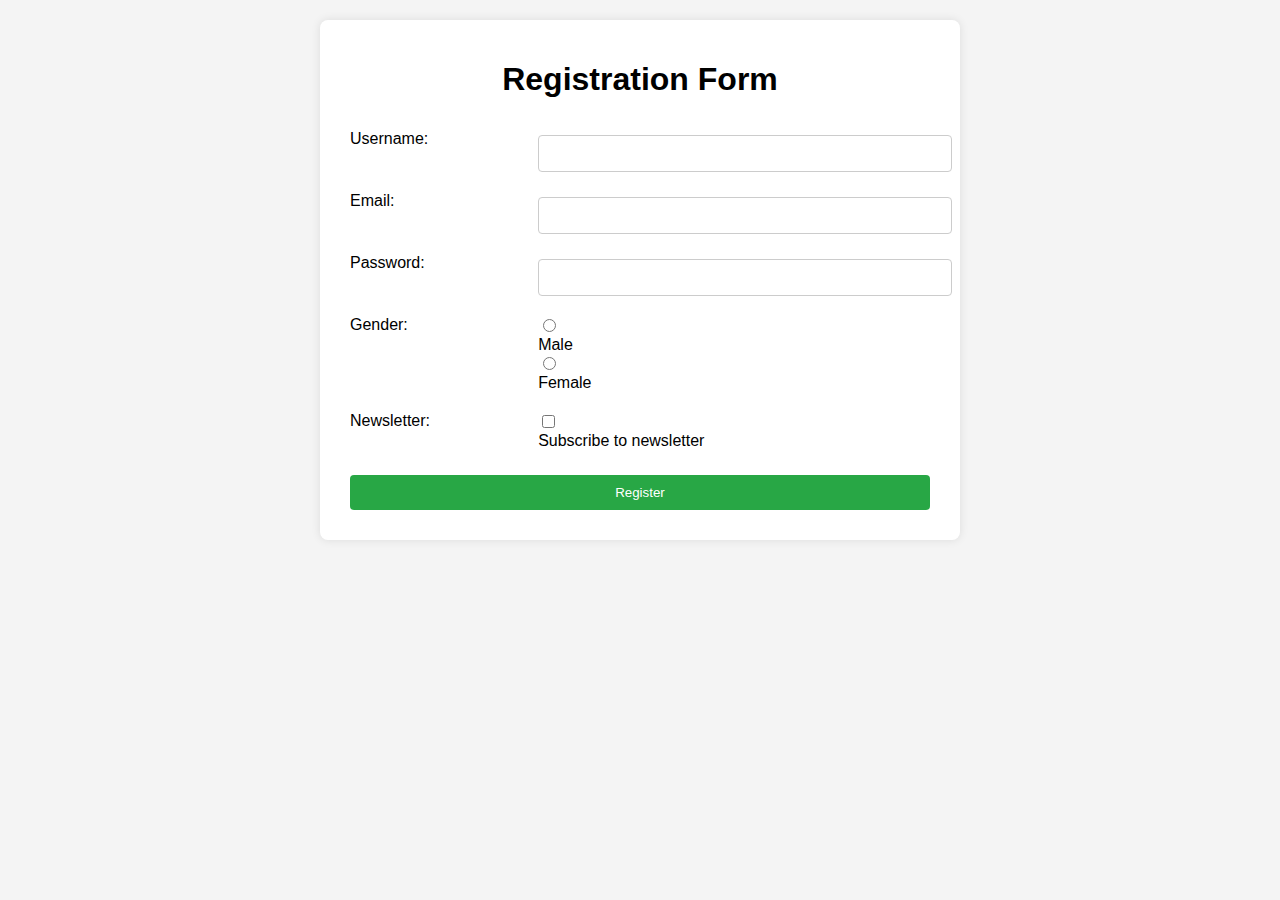
<file: lab -04/index.html>
<!DOCTYPE html>
<html lang="en">
<head>
    <meta charset="UTF-8">
    <meta name="viewport" content="width=device-width, initial-scale=1.0">
    <title>Registration form</title>
    <link rel="stylesheet" href="style.css">
</head>
<body>
    <div class="container">
        <h1>
            Registration Form
        </h1>
        <form action="">
            <table>
                <tr>
                    <td>
                        <label for="username">
                            Username:
                        </label>
                    </td>
                    <td>
                        <input type="text" id="username" name="username" required>
                    </td>
                </tr>
                <tr>
                    <td>
                        <label for="email">Email:</label>
                    </td>
                    <td>
                        <input type="email" id="email" name="email" required>
                    </td>
                </tr>
                <tr>
                    <td>
                        <label for="password">Password:</label>
                    </td>
                    <td>
                        <input type="password" id="password" name="password" required>
                    </td>
                </tr>
                <tr>
                    <td>
                        <label for="gender">Gender:</label>
                    </td>
                    <td>
                        <input type="radio" id="male" name="gender" value="male" required>
                        <label for="male">
                            Male
                        </label>
                        <input type="radio" id="female" name="gender" value="female">
                        <label for="female">
                            Female

                        </label>
                    </td>
                </tr>
                <tr>
                    <td>
                        <label for="newsletter">
                            Newsletter:
                        </label>
                    </td>
                    <td>
                        <input type="checkbox" id="newsletter" name="newsletter">
                        <label for="newsletter">
                            Subscribe to newsletter
                        </label>
                    </td>
                </tr>
                <tr>
                    <td colspan="2">
                        <button type="submit">
                            Register
                        </button>
                    </td>
                </tr>
            </table>
        </form>
    </div>
</body>
</html>
</file>
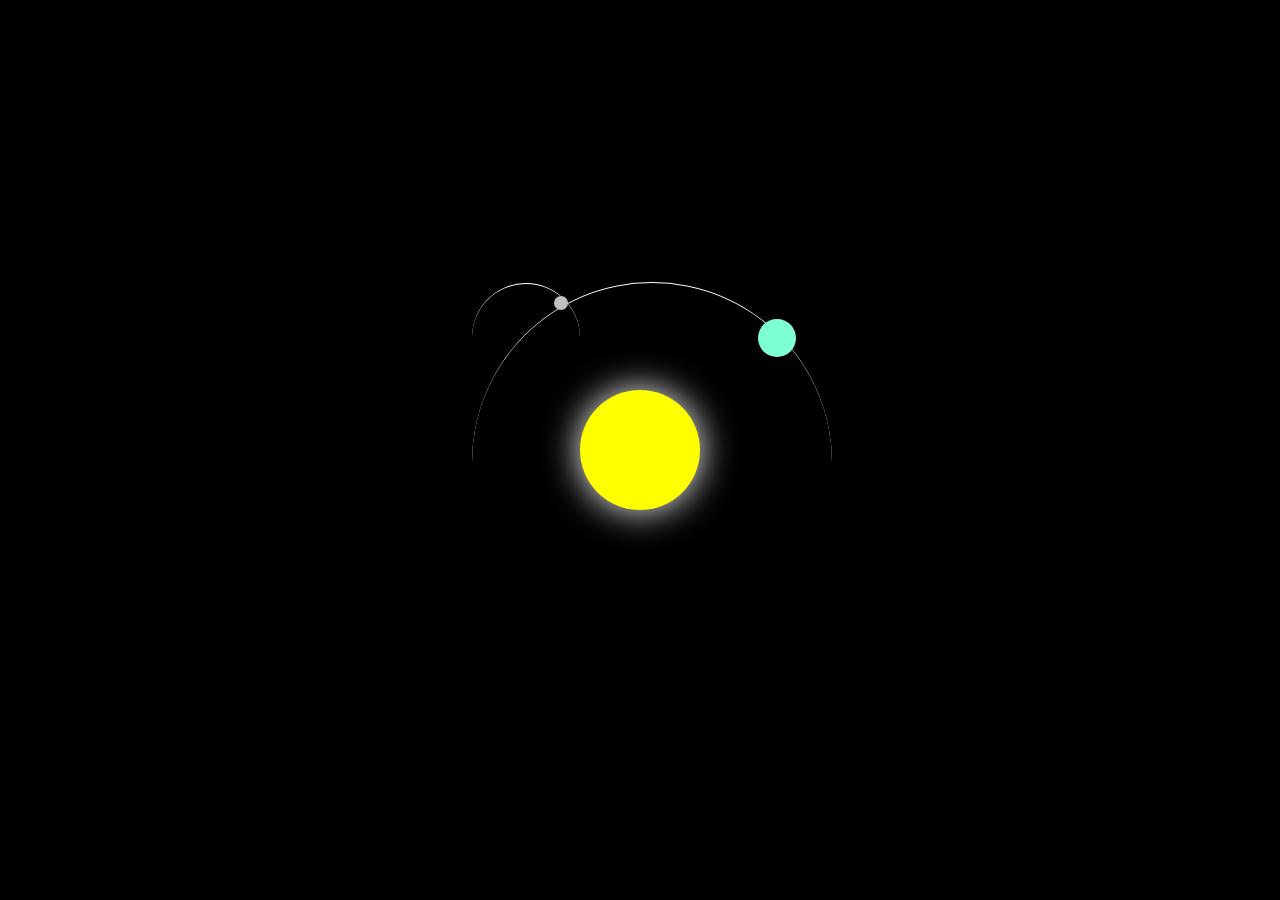
<file: lab -05/index.html>
<!DOCTYPE html>
<html lang="en">
<head>
    <meta charset="UTF-8">
    <meta name="viewport" content="width=device-width, initial-scale=1.0">
    <title>Solar System</title>
    <link rel="stylesheet" href="style.css">
</head>
<body>
    <div class="container">
        <div class="sun">
      
        </div>
        <div class="mercury"></div>
        <div class="venus"></div>
        <div class="earth">
          <div class="moon"></div>
        </div>
        <div class="mars"></div>
        <div class="jupiter"></div>
        <div class="saturn"></div>
        <div class="uranus"></div>
        <div class="neptune"></div>
      </div>
</body>
</html>
</file>
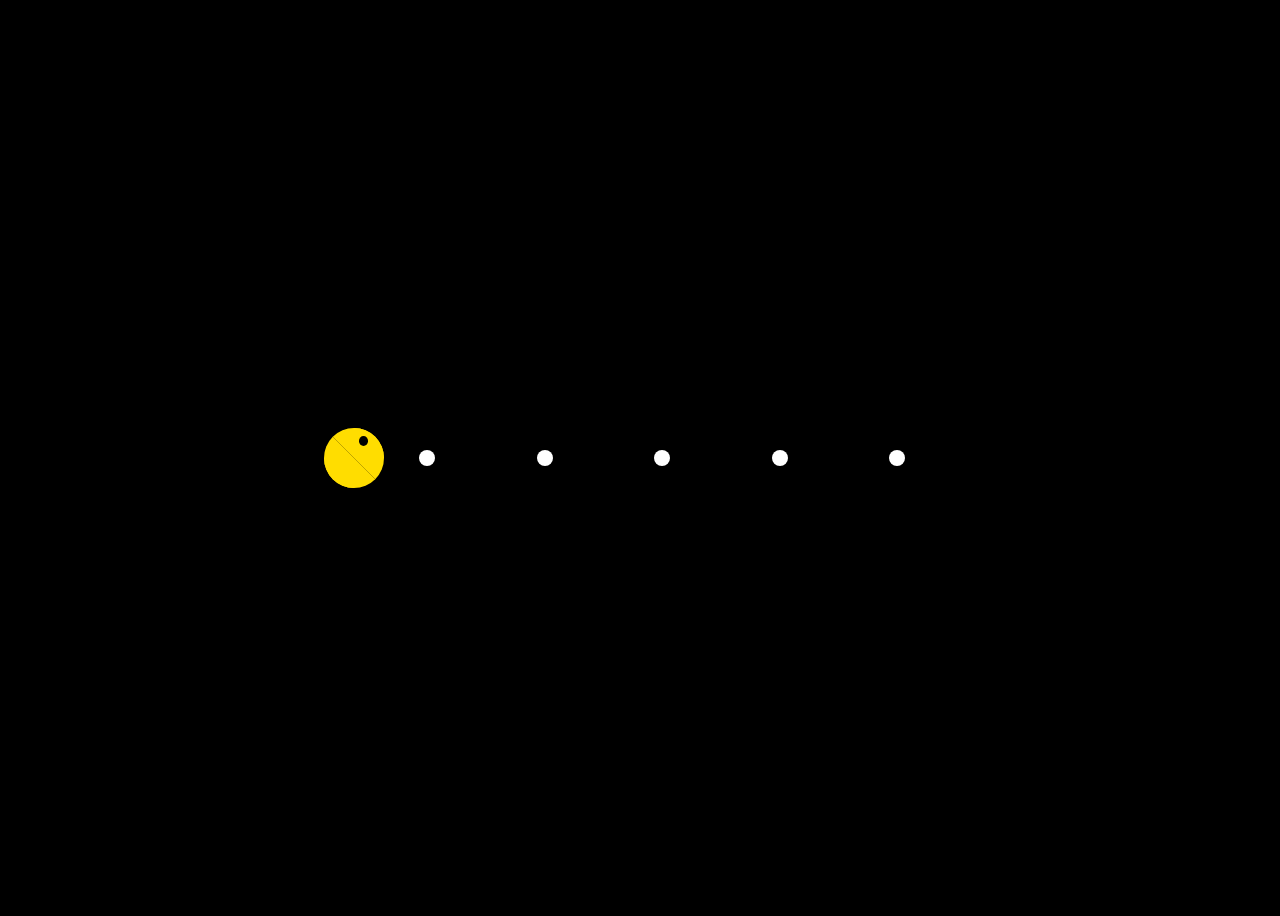
<file: lab -06/index.html>
<!DOCTYPE html>
<html lang="en">
<head>
    <meta charset="UTF-8">
    <meta name="viewport" content="width=device-width, initial-scale=1.0">
    <title>Pac Man Animation</title>
    <link rel="stylesheet" href="style.css">
</head>
<body>
    <main class="container">
        <div class="face"></div>
        <div class="eye"></div>
        <div class="move"></div>
        <div class="move"></div>
        <div class="move"></div>
        <div class="move"></div>
        <div class="move"></div>
    </main>
</body>
</html>
</file>
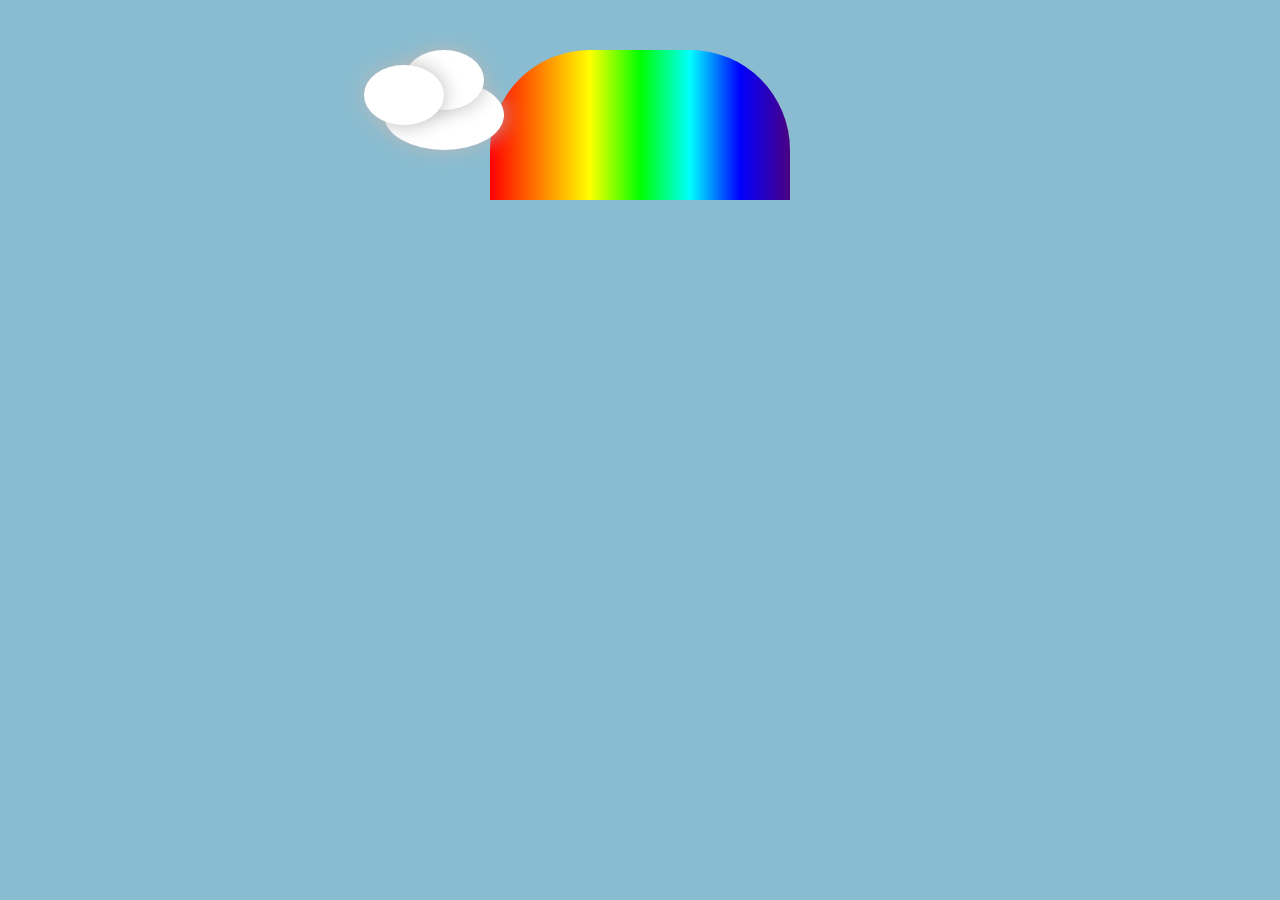
<file: lab -08/index.html>
<!DOCTYPE html>
<html lang="en">
<head>
    <meta charset="UTF-8">
    <meta name="viewport" content="width=device-width, initial-scale=1.0">
    <link rel="stylesheet" href="style.css">
    <title>Rain Animation with Clouds and Rainbow</title>
</head>
<body>
<div class="sky">
    <div class="rainbow"></div>
    <div class="cloud"></div>
    <div class="rain"></div>
    <div class="cloud"></div>
    <div class="rain"></div>
</div>
</body>
</html>
</file>
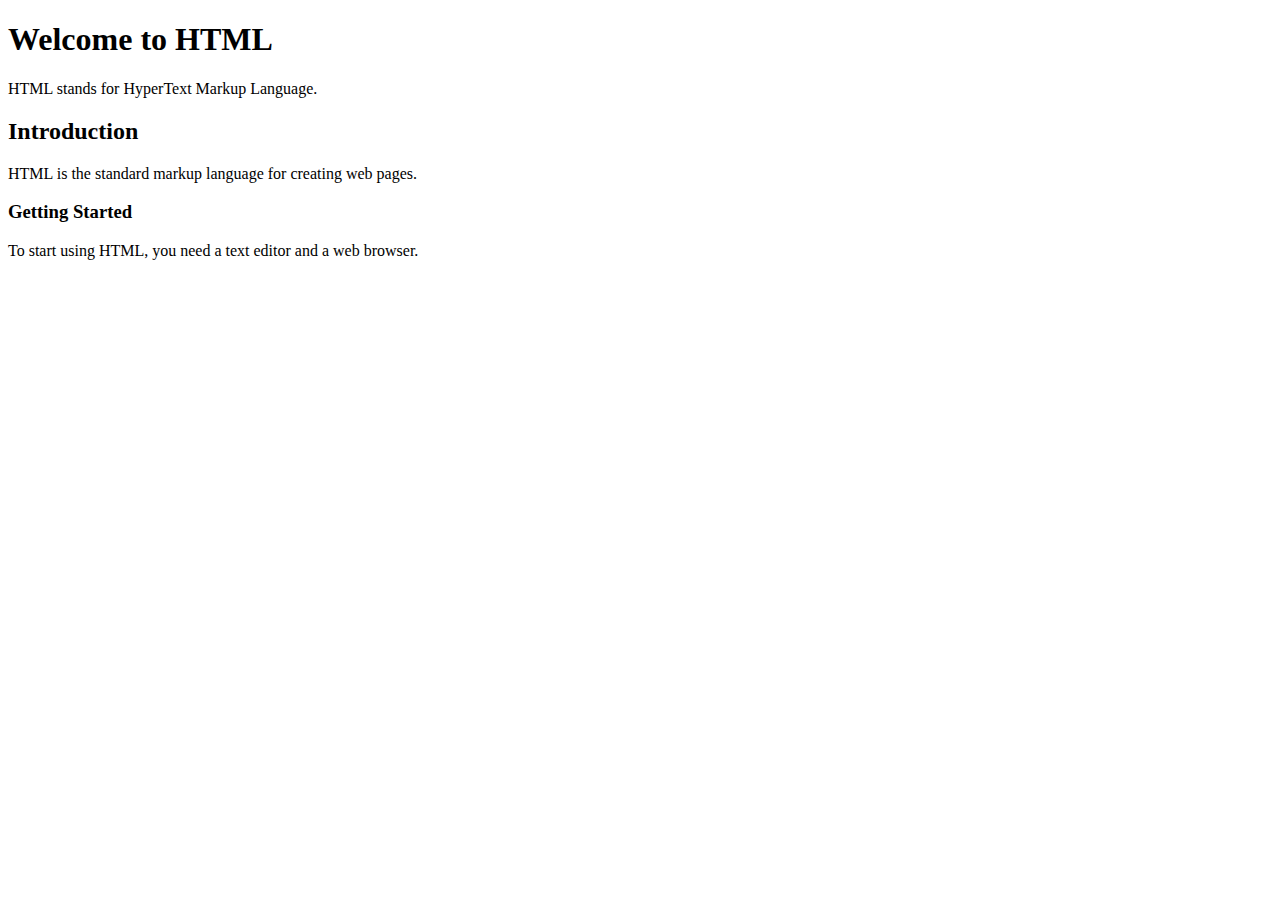
<file: lab -01/Basic HTML Structure.html>
<!DOCTYPE html>
<html lang="en">
<head>
    <meta charset="UTF-8">
    <meta name="viewport" content="width=device-width, initial-scale=1.0">
    <title>Basic HTML Structures</title>
</head>
<body>
    <h1>
        Welcome to HTML
    </h1>
    <p>
        HTML stands for HyperText Markup Language.
    </p>

    <h2>
        Introduction
    </h2>
    <p>
        HTML is the standard markup language for creating web pages.
    </p>

    <h3>
        Getting Started
    </h3>
    <p>
        To start using HTML, you need a text editor and a web browser.
    </p>
</body>
</html>
</file>
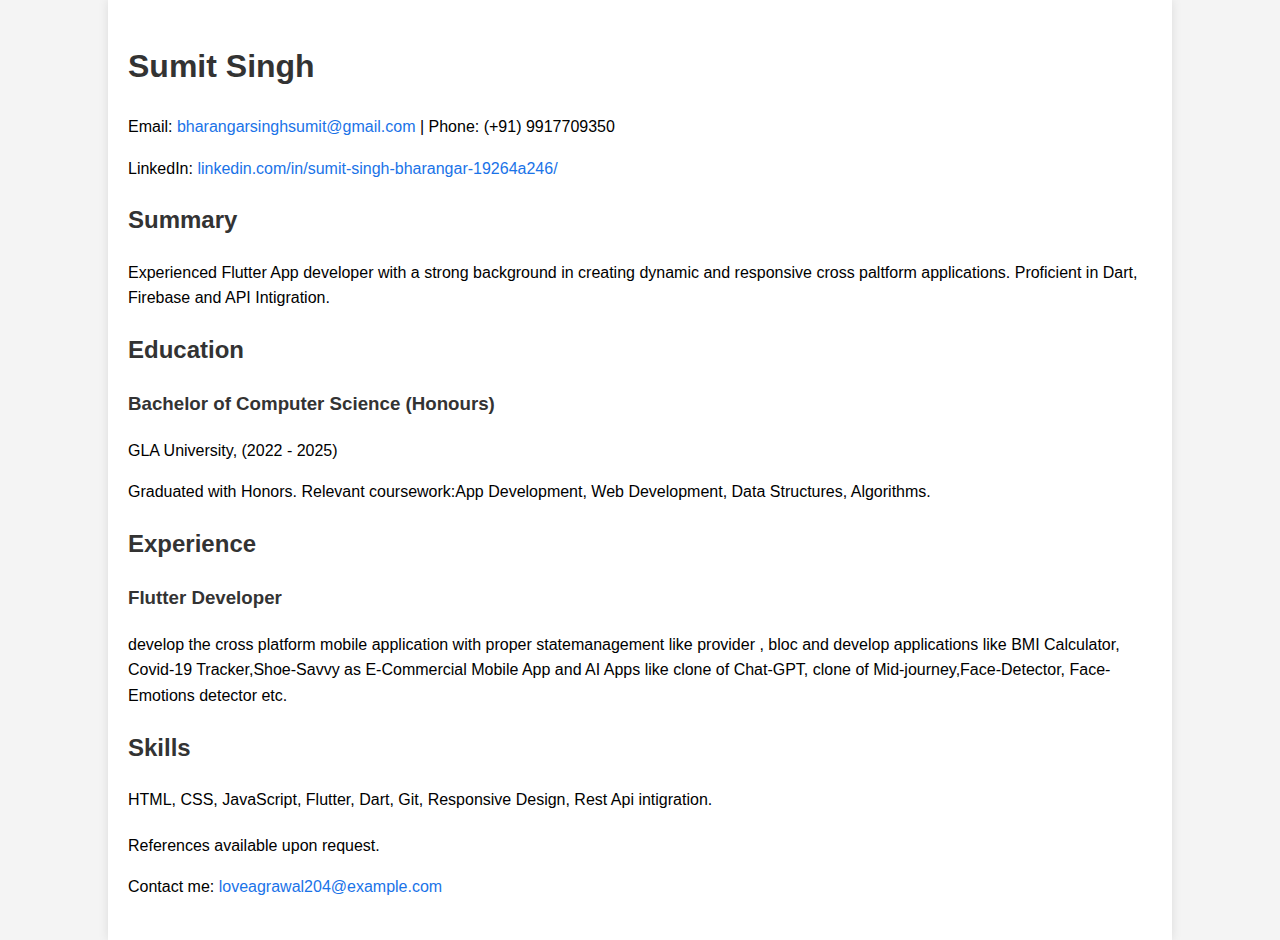
<file: lab -02/Resume.html>
<!DOCTYPE html>
<html lang="en">
<head>
    <meta charset="UTF-8">
    <meta name="viewport" content="width=device-width, initial-scale=1.0">
    <title>Resume</title>
    <style>
        body {
            font-family: Arial, sans-serif;
            line-height: 1.6;
            margin: 0;
            padding: 0;
            background-color: #f4f4f4;
        }
        .container {
            width: 80%;
            margin: 0 auto;
            background: #fff;
            padding: 20px;
            box-shadow: 0 0 10px rgba(0, 0, 0, 0.1);
        }
        h1, h2, h3 {
            color: #333;
        }
        #header, #summary, #education, #experience, #skills, #footer {
            margin-bottom: 20px;
        }
        a {
            color: #1a73e8;
            text-decoration: none;
        }
        a:hover {
            text-decoration: underline;
        }
    </style>
</head>
<body>
    <div class="container">
        <!-- header -->
        <div id="header">
            <h1>
                Sumit Singh
            </h1>
            <p>
                Email: 
                <a href="mailto:bharangarsinghsumit@gmail.com">bharangarsinghsumit@gmail.com

                </a> 
                | Phone: (+91) 9917709350
            </p>
            <p>
                LinkedIn: 
                <a href="www.linkedin.com/in/sumit-singh-bharangar-19264a246" target="_blank">linkedin.com/in/sumit-singh-bharangar-19264a246/

                </a>
            </p>
        </div>

        <!-- summary -->
        <div id="summary">
            <h2>
                Summary
            </h2>
            <p>
                Experienced Flutter App developer with a strong background in creating dynamic and responsive cross paltform applications. Proficient in Dart, Firebase and API Intigration.
            </p>
        </div>

        <!-- Education Section -->
        <div id="education">
            <h2>
                Education</h2>
            <h3>
                Bachelor of Computer Science (Honours)
            </h3>
            <p>
                GLA University, (2022 - 2025)
            </p>
            <p>
                Graduated with Honors. Relevant coursework:App Development, Web Development, Data Structures, Algorithms.
            </p>
        </div>

        <!-- Experience Section -->
        <div id="experience">
            <h2>
                Experience</h2>
            <h3>
                Flutter Developer 

            </h3>
            
            <p>
                develop the cross platform mobile application with proper statemanagement like provider , bloc and develop applications like BMI Calculator, Covid-19 Tracker,Shoe-Savvy as E-Commercial Mobile App and AI Apps like clone of Chat-GPT, clone of Mid-journey,Face-Detector, Face-Emotions detector etc.
            </p>
        </div>

         <!-- Skills Section -->

         <div id="skills">
            <h2>
                Skills
            </h2>
            <p>
                HTML, CSS, JavaScript, Flutter, Dart, Git, Responsive Design, Rest Api intigration.
            </p>
        </div>

        <!-- Footer Section -->
        <div id="footer">
            <p>
                References available upon request.
            </p>
            <p>
                Contact me: 
                <a href="mailto:loveagrawal204@example.com">loveagrawal204@example.com
                </a>
            </p>
        </div>
    </div>
</body>
</html>
</file>
<file: lab -04/style.css>
body {
    font-family: Arial, sans-serif;
    background-color: #f4f4f4;
    margin: 0;
    padding: 20px;
}
.container {
    max-width: 600px;
    margin: auto;
    background: white;
    padding: 20px;
    border-radius: 8px;
    box-shadow: 0 0 10px rgba(0, 0, 0, 0.1);
}
h1 {
    text-align: center;
}
table {
    width: 100%;
    border-collapse: collapse;
}
td {
    padding: 10px;
    vertical-align: top;
}
label {
    display: block;
}
input[type="text"],
input[type="email"],
input[type="password"],
button {
    width: 100%;
    padding: 10px;
    margin-top: 5px;
    border: 1px solid #ccc;
    border-radius: 4px;
}
input[type="radio"],
input[type="checkbox"] {
    margin-right: 5px;
}
button {
    background-color: #28a745;
    color: white;
    border: none;
    cursor: pointer;
}
button:hover {
    background-color: #218838;
}
@media (max-width: 600px) {
    td {
        display: block;
        width: 100%;
    }
    td:first-child {
        margin-bottom: 10px;
    }
}
</file>
<file: lab -05/style.css>
.container{
    font-size: 12px;
    width: 40em;
    height: 40em;
    position: relative;

  }
  body{
    margin: 0;
    height: 100vh;
    display: flex;
    align-items: center;
    justify-content: center;
    background-color: black;
    overflow: hidden;
  }
  .sun{
    position: absolute;
    top: 15em;
    left: 15em;
    width: 10em;
    height: 10em;
    background-color: yellow;
    border-radius: 50%;
    box-shadow: 0 0 3em white;
  }
  .earth, .moon {
    position: absolute;
    border-style: solid;
    border-color: white transparent transparent transparent;
    border-width: 0.1em 0em 0em;
    border-radius: 50%;
  }
  .earth{
    height: 30em;
    width: 30em;
    top: 6em;
    left: 6em;
    animation: orbit 20s linear infinite;

  }
  .moon{
    top: 0;
    left: 0;
    width: 9em;
    height: 9em;
    animation: orbit 3s linear infinite;
  }
  .earth::before,.moon::before{
    position: absolute;
    border-radius: 50%;
    content: "";

  }
  .earth::before{
    top: 3em;
    right: 3em;
    width: 3.2em;
    height: 3.2em;
    background-color: aquamarine;
  }
  .moon::before{
    top: 1em;
    right: 1em;
    width: 1.2em;
    height: 1.2em;
    background-color: silver;
  }
  @keyframes orbit {
    to{
      transform: rotate(360deg);
    }
  }
</file>
<file: lab -06/style.css>
body{
    display: flex;
    align-items: center;
    justify-content: center;
    background-color: black;
    height: 100vh;
}
.container{
    display: flex;
    align-items: center;
    overflow: hidden;
    height: 50vh;
    width: 50%;
}
.face{
    position: relative;
    background: transparent;
    z-index: 1;
    &::before,&::after{
        position: absolute;
        top: -30px;
        display: block;
        border-radius: 50%;
        content: '';
        height: 0px;
        width: 0px;
    }
    &::before{
        animation: face-top 0.5s ease infinite;
        border: 30px solid #ffdd00;
        border-left-color: transparent;
        border-bottom-color: transparent;
    }
    &::after{
        animation: face-down 0.5s ease infinite;
        border: 30px solid #ffdd00;
        border-right-color: transparent;
        border-top-color: transparent;
    }
}
@keyframes face-top {
    0%,100%{
        transform: rotate(-45deg);
    }
    50%{
        transform: rotate(-80deg);
    }

}
@keyframes face-down {
    0%,100%{
        transform: rotate(-40deg);
    }
    50%{
        transform: rotate(0deg);
    }
}
.move{
    display: flex;
    justify-content: space-around;
    animation: eating 0.5s linear infinite;
    width: 100%;
    &::before{
        background: white;
        border-radius: 50%;
        content: '';
        width: 1rem;
        height: 1rem;
    }
}
@keyframes eating {
    0%{
        transform: translateX(50%);
    }
    100%{
        transform: translateX(-50%);
    }
}
.eye{
    background: black;
    width: 50px;
    height: 10px;
    border-radius: 50%;
    margin-left: 35px;
    margin-bottom: 35px;
    z-index: 1;
    animation: eyeani 0.5s  infinite;
}
@keyframes eyeani {
    0%{
        transform: scale(100%);
    }
    50%{
        transform: scale(0%);
    }
}
</file>
<file: lab -08/style.css>
body {
    margin: 0;
    height: 100vh;
    display: flex;
    justify-content: center;
    align-items: center;
    background-color: #89bcd0; /* light skyblue */
}

.sky {
    position: relative;
    width: 100%;
    height: 100%;
    overflow: hidden;
}

.cloud {
    position: absolute;
    background: white;
    border-radius: 50%;
    box-shadow: 0 0 20px rgb(186, 185, 185);
}

.cloud::before,
.cloud::after {
    content: '';
    position: absolute;
    background: white;
    border-radius: 50%;
    box-shadow: 0 0 20px rgb(186, 185, 185);
}

.cloud:nth-child(1) {
    width: 100px;
    height: 60px;
    top: 50px;
    left: 10%;
    animation: move 15s linear infinite;
}

.cloud:nth-child(1)::before {
    width: 70px;
    height: 50px;
    top: -20px;
    left: 20px;
}

.cloud:nth-child(1)::after {
    width: 70px;
    height: 50px;
    top: -10px;
    left: -30px;
}

.cloud:nth-child(2) {
    width: 120px;
    height: 70px;
    top: 80px;
    left: 30%;
    animation: move 20s linear infinite;
}

.cloud:nth-child(2)::before {
    width: 80px;
    height: 60px;
    top: -30px;
    left: 20px;
}

.cloud:nth-child(2)::after {
    width: 80px;
    height: 60px;
    top: -15px;
    left: -20px;
}

.rain {
    position: absolute;
    background: white;
    width: 5px;
    height: 20px;
    bottom: 100%;
    animation: fall 1s linear infinite;
}

.rain:nth-child(3) {
    left: 20%;
    animation-delay: 0s;
}

.rain:nth-child(4) {
    left: 40%;
    animation-delay: 0.2s;
}

.rain:nth-child(5) {
    left: 60%;
    animation-delay: 0.4s;
}

.rain:nth-child(6) {
    left: 80%;
    animation-delay: 0.6s;
}

.rain:nth-child(7) {
    left: 30%;
    animation-delay: 0.8s;
}

.rain:nth-child(8) {
    left: 70%;
    animation-delay: 1s;
}

.rainbow {
    position: absolute;
    top: 50px;
    left: 50%;
    width: 300px;
    height: 150px;
    background: linear-gradient(to right, #ff0000, #ff7f00, #ffff00, #00ff00, #00ffff, #0000ff, #4b0082);
    border-radius: 100px 100px 0 0;
    transform: translateX(-50%);
    animation: appear 5s ease-in-out infinite;
}

@keyframes move {
    0% {
        transform: translateX(0);
    }
    100% {
        transform: translateX(100vw);
    }
}

@keyframes fall {
    0% {
        bottom: 100%;
    }
    100% {
        bottom: 0;
    }
}

@keyframes appear {
    0%, 100% {
        opacity: 0;
    }
    50% {
        opacity: 1;
    }
}
</file>
